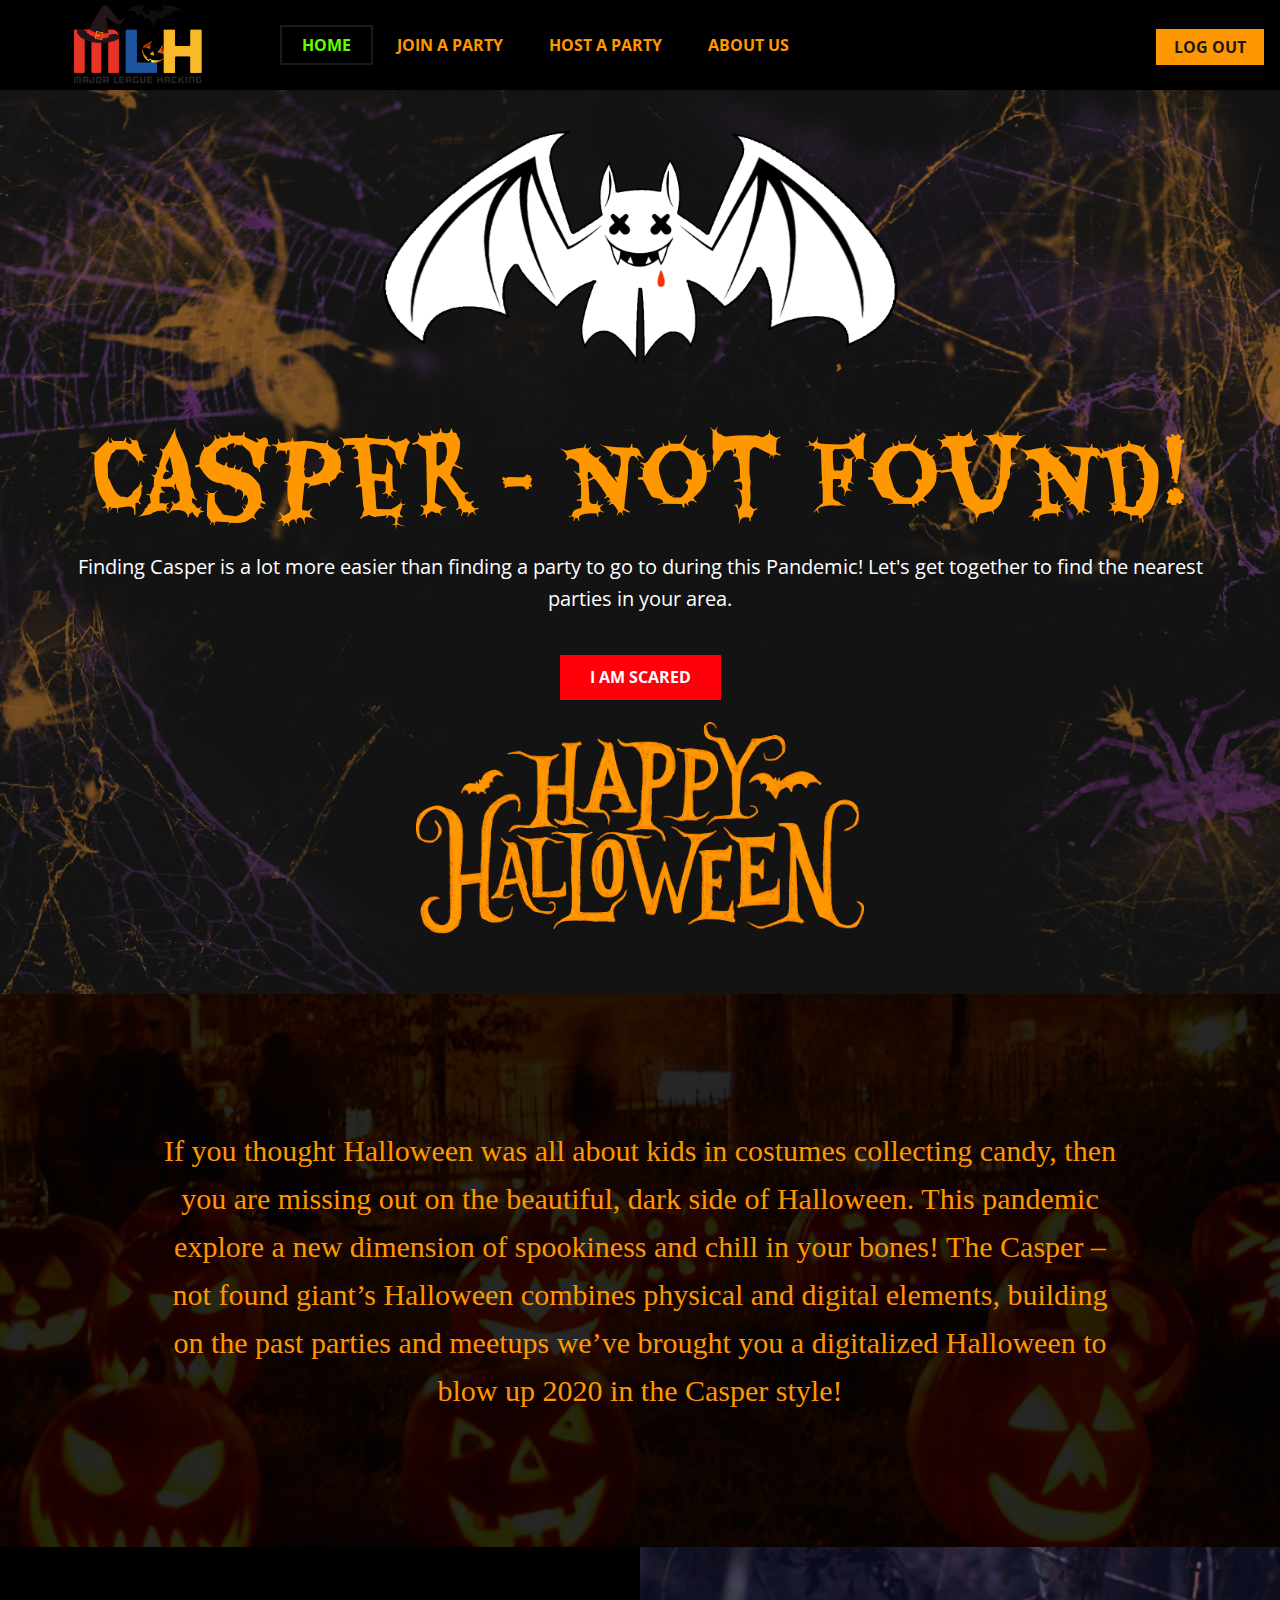
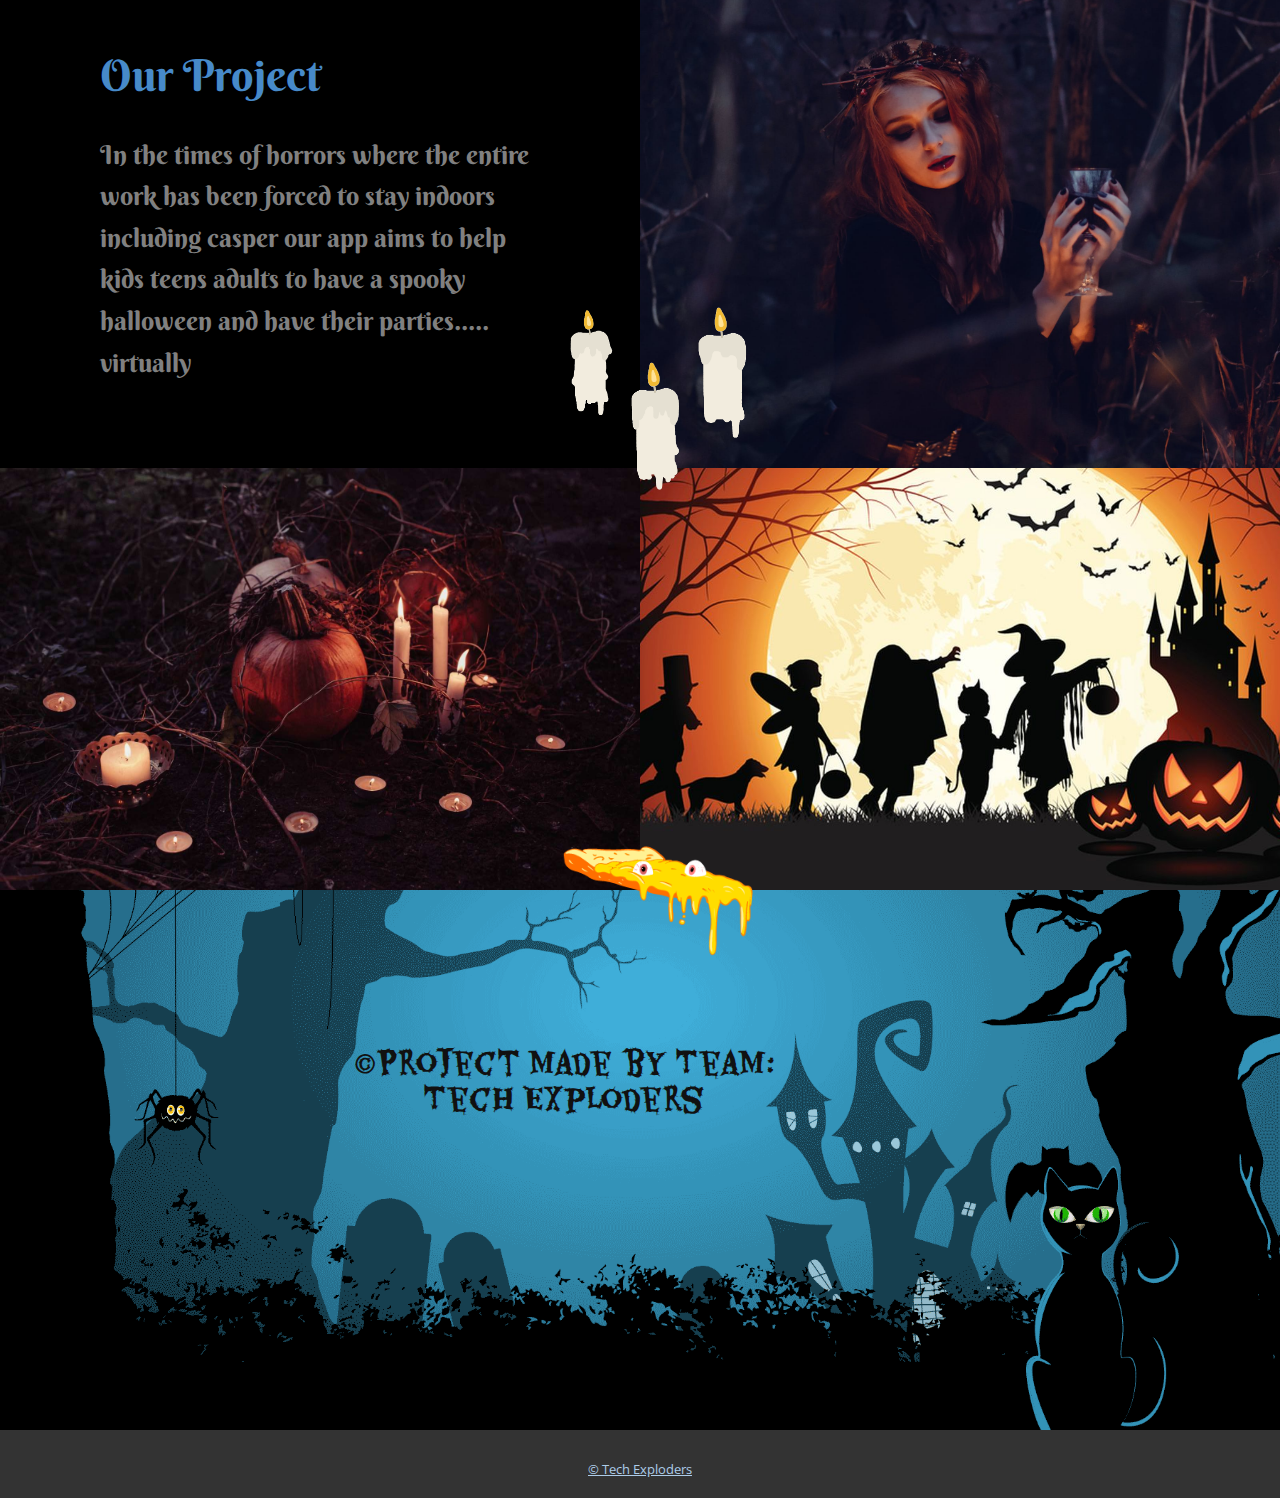
<file: index.html>
<!DOCTYPE html>
<html style="font-size: 16px;">
  <head>
    <meta name="viewport" content="width=device-width, initial-scale=1.0">
    <meta charset="utf-8">
    <meta name="keywords" content="Casper - not found!, Our Project">
    <meta name="description" content="">
    <meta name="page_type" content="np-template-header-footer-from-plugin">
    <title>Home</title>
    <link rel="stylesheet" href="nicepage.css" media="screen">
<link rel="stylesheet" href="Home.css" media="screen">
    <script class="u-script" type="text/javascript" src="jquery.js" defer=""></script>
    <script class="u-script" type="text/javascript" src="nicepage.js" defer=""></script>
    <meta name="generator" content="Nicepage 2.29.0">
    <link id="u-theme-google-font" rel="stylesheet" href="https://fonts.googleapis.com/css?family=Roboto:100,100i,300,300i,400,400i,500,500i,700,700i,900,900i|Open+Sans:300,300i,400,400i,600,600i,700,700i,800,800i">
    <link id="u-page-google-font" rel="stylesheet" href="https://fonts.googleapis.com/css?family=Eater:400|Chewy:400|Berkshire+Swash:400">
    
    
    
    
    
    <script type="application/ld+json">{
		"@context": "http://schema.org",
		"@type": "Organization",
		"name": "",
		"url": "index.html",
		"logo": "images/MLHhalloweenlogo.png"
}</script>
    <meta property="og:title" content="Home">
    <meta property="og:type" content="website">
    <meta name="theme-color" content="#478ac9">
    <link rel="canonical" href="index.html">
    <meta property="og:url" content="index.html">
  </head>
  <body data-home-page="Home.html" data-home-page-title="Home" class="u-body"><header class="u-black u-clearfix u-header u-header" id="sec-2910"><div class="u-clearfix u-sheet u-sheet-1">
        <a href="https://mlh.io/" class="u-image u-logo u-image-1" data-image-width="500" data-image-height="300">
          <img src="images/MLHhalloweenlogo.png" class="u-logo-image u-logo-image-1" data-image-width="139.5556">
        </a>
        <nav class="u-menu u-menu-dropdown u-offcanvas u-menu-1">
          <div class="menu-collapse" style="font-size: 1rem; letter-spacing: 0px; font-weight: 700; text-transform: uppercase;">
            <a class="u-border-2 u-border-active-grey-90 u-border-hover-grey-50 u-button-style u-custom-left-right-menu-spacing u-custom-padding-bottom u-custom-top-bottom-menu-spacing u-nav-link u-text-active-custom-color-4 u-text-custom-color-1 u-text-hover-white" href="#">
              <svg><use xmlns:xlink="http://www.w3.org/1999/xlink" xlink:href="#menu-hamburger"></use></svg>
              <svg version="1.1" xmlns="http://www.w3.org/2000/svg" xmlns:xlink="http://www.w3.org/1999/xlink"><defs><symbol id="menu-hamburger" viewBox="0 0 16 16" style="width: 16px; height: 16px;"><rect y="1" width="16" height="2"></rect><rect y="7" width="16" height="2"></rect><rect y="13" width="16" height="2"></rect>
</symbol>
</defs></svg>
            </a>
          </div>
          <div class="u-custom-menu u-nav-container">
            <ul class="u-nav u-spacing-2 u-unstyled u-nav-1"><li class="u-nav-item"><a class="u-border-2 u-border-active-grey-90 u-border-hover-grey-50 u-button-style u-nav-link u-text-active-custom-color-4 u-text-custom-color-1 u-text-hover-white" href="Home.html" style="padding: 10px 20px;">Home</a>
</li><li class="u-nav-item"><a class="u-border-2 u-border-active-grey-90 u-border-hover-grey-50 u-button-style u-nav-link u-text-active-custom-color-4 u-text-custom-color-1 u-text-hover-white" href="#" style="padding: 10px 20px;">Join a Party</a>
</li><li class="u-nav-item"><a class="u-border-2 u-border-active-grey-90 u-border-hover-grey-50 u-button-style u-nav-link u-text-active-custom-color-4 u-text-custom-color-1 u-text-hover-white" href="#" style="padding: 10px 20px;">Host a Party</a>
</li><li class="u-nav-item"><a class="u-border-2 u-border-active-grey-90 u-border-hover-grey-50 u-button-style u-nav-link u-text-active-custom-color-4 u-text-custom-color-1 u-text-hover-white" href="#" style="padding: 10px 20px;">About Us</a>
</li></ul>
          </div>
          <div class="u-custom-menu u-nav-container-collapse">
            <div class="u-black u-container-style u-inner-container-layout u-opacity u-opacity-95 u-sidenav">
              <div class="u-sidenav-overflow">
                <div class="u-menu-close"></div>
                <ul class="u-align-center u-nav u-popupmenu-items u-unstyled u-nav-2"><li class="u-nav-item"><a class="u-button-style u-nav-link" href="Home.html" style="padding: 10px 20px;">Home</a>
</li><li class="u-nav-item"><a class="u-button-style u-nav-link" href="#" style="padding: 10px 20px;">Join a Party</a>
</li><li class="u-nav-item"><a class="u-button-style u-nav-link" href="#" style="padding: 10px 20px;">Host a Party</a>
</li><li class="u-nav-item"><a class="u-button-style u-nav-link" href="#" style="padding: 10px 20px;">About Us</a>
</li></ul>
              </div>
            </div>
            <div class="u-black u-menu-overlay u-opacity u-opacity-70"></div>
          </div>
        </nav>
        <nav class="u-menu u-menu-dropdown u-offcanvas u-menu-2">
          <div class="menu-collapse" style="font-size: 1rem; letter-spacing: 0px; text-transform: uppercase; font-weight: 700;">
            <a class="u-active-palette-1-base u-border-active-palette-1-base u-border-hover-palette-1-base u-border-no-left u-border-no-right u-border-no-top u-button-style u-custom-color-1 u-custom-left-right-menu-spacing u-custom-padding-bottom u-custom-top-bottom-menu-spacing u-hover-palette-1-light-1 u-nav-link u-text-active-palette-3-base u-text-grey-90 u-text-hover-white" href="#">
              <svg><use xmlns:xlink="http://www.w3.org/1999/xlink" xlink:href="#menu-hamburger"></use></svg>
              <svg version="1.1" xmlns="http://www.w3.org/2000/svg" xmlns:xlink="http://www.w3.org/1999/xlink"><defs><symbol id="menu-hamburger" viewBox="0 0 16 16" style="width: 16px; height: 16px;"><rect y="1" width="16" height="2"></rect><rect y="7" width="16" height="2"></rect><rect y="13" width="16" height="2"></rect>
</symbol>
</defs></svg>
            </a>
          </div>
          <div class="u-custom-menu u-nav-container">
            <ul class="u-nav u-spacing-2 u-unstyled u-nav-3"><li class="u-nav-item"><a class="u-active-palette-1-base u-border-active-palette-1-base u-border-hover-palette-1-base u-border-no-left u-border-no-right u-border-no-top u-button-style u-custom-color-1 u-hover-palette-1-light-1 u-nav-link u-text-active-palette-3-base u-text-grey-90 u-text-hover-white" style="padding: 10px 18px;">Log Out</a>
</li></ul>
          </div>
          <div class="u-custom-menu u-nav-container-collapse">
            <div class="u-black u-container-style u-inner-container-layout u-opacity u-opacity-95 u-sidenav">
              <div class="u-sidenav-overflow">
                <div class="u-menu-close"></div>
                <ul class="u-align-center u-nav u-popupmenu-items u-unstyled u-nav-4"><li class="u-nav-item"><a class="u-button-style u-nav-link" style="padding: 10px 24px;">Log Out</a>
</li></ul>
              </div>
            </div>
            <div class="u-black u-menu-overlay u-opacity u-opacity-70"></div>
          </div>
        </nav>
      </div></header>
    <section class="u-align-center u-clearfix u-image u-shading u-section-1" src="" data-image-width="1280" data-image-height="800" id="sec-3936">
      <div class="u-clearfix u-sheet u-sheet-1">
        <img src="images/cgvjhbkj.gif" alt="" class="u-image u-image-default u-image-1" data-image-width="1600" data-image-height="800">
        <h1 class="u-custom-font u-text u-text-custom-color-1 u-text-default u-title u-text-1">Casper - not found!</h1>
        <p class="u-large-text u-text u-text-default u-text-variant u-text-2">Finding Casper is a lot more easier than finding a party to go to during this Pandemic! Let's get together to find the nearest parties in your area.</p>
        <a href="#" class="u-btn u-button-style u-custom-color-2 u-btn-1">I am Scared</a>
        <img src="images/Untitled1.png" alt="" class="u-image u-image-contain u-image-default u-image-2" data-image-width="549" data-image-height="260">
      </div>
    </section>
    <section class="u-align-center u-clearfix u-image u-shading u-section-2" id="sec-2add" data-image-width="1280" data-image-height="720">
      <div class="u-clearfix u-sheet u-valign-middle u-sheet-1">
        <p class="u-custom-font u-large-text u-text u-text-custom-color-1 u-text-variant u-text-1">If you thought Halloween was all about kids in costumes collecting candy, then you are missing out on the beautiful, dark side of Halloween. This pandemic explore a new dimension of spookiness and chill in your bones! 
The Casper – not found giant’s Halloween combines physical and digital elements, building on the past parties and meetups we’ve brought you a digitalized Halloween to blow up 2020 in the Casper style!</p>
      </div>
    </section>
    <section class="u-clearfix u-section-3" id="carousel_2866">
      <div class="u-clearfix u-expanded-width u-layout-wrap u-layout-wrap-1">
        <div class="u-gutter-0 u-layout">
          <div class="u-layout-col">
            <div class="u-size-30">
              <div class="u-layout-row">
                <div class="u-align-left u-black u-container-style u-layout-cell u-left-cell u-size-30 u-layout-cell-1">
                  <div class="u-container-layout u-container-layout-1">
                    <h2 class="u-color-scheme-u11 u-color-style-multicolor-1 u-custom-font u-text u-text-palette-1-base u-text-1">Our Project</h2>
                    <p class="u-custom-font u-text u-text-grey-50 u-text-2">In the times of horrors where the entire work has been forced to stay indoors including casper our app aims to help kids teens adults to have a spooky halloween and have their parties..... virtually</p>
                  </div>
                </div>
                <div class="u-container-style u-image u-layout-cell u-right-cell u-size-30 u-image-1">
                  <div class="u-container-layout u-container-layout-2"></div>
                </div>
              </div>
            </div>
            <div class="u-size-30">
              <div class="u-layout-row">
                <div class="u-container-style u-image u-layout-cell u-left-cell u-size-30 u-image-2">
                  <div class="u-container-layout u-container-layout-3"></div>
                </div>
                <div class="u-container-style u-image u-layout-cell u-right-cell u-size-30 u-image-3" data-image-width="1200" data-image-height="670">
                  <div class="u-container-layout u-container-layout-4"></div>
                </div>
              </div>
            </div>
          </div>
        </div>
      </div>
      <img src="images/source.gif" alt="" class="u-image u-image-default u-image-4" data-image-width="2480" data-image-height="2480">
    </section>
    <section class="u-clearfix u-section-4" id="sec-7961">
      <div class="u-clearfix u-expanded-width u-layout-wrap u-layout-wrap-1">
        <div class="u-layout">
          <div class="u-layout-row">
            <div class="u-container-style u-image u-layout-cell u-right-cell u-size-60 u-image-1" data-image-width="1800" data-image-height="1200">
              <div class="u-container-layout u-container-layout-1">
                <img src="images/bfkj2.gif" alt="" class="u-image u-image-default u-image-2" data-image-width="1900" data-image-height="1900">
                <h5 class="u-align-center u-custom-font u-text u-text-1">©Project made by Team:<br>Tech Exploders
                </h5>
              </div>
            </div>
          </div>
        </div>
      </div>
    </section>
    
    
    <footer class="u-align-left u-clearfix u-footer u-grey-80 u-footer" id="sec-d2f9"><div class="u-clearfix u-sheet u-sheet-1"></div></footer>
    <section class="u-backlink u-clearfix u-grey-80">
      <a class="u-link" href="https://devpost.com/software/casper-not-found" target="_blank">
        <span> &copy Tech Exploders</span>
      </a>
    </section>
  </body>
</html>
</file>
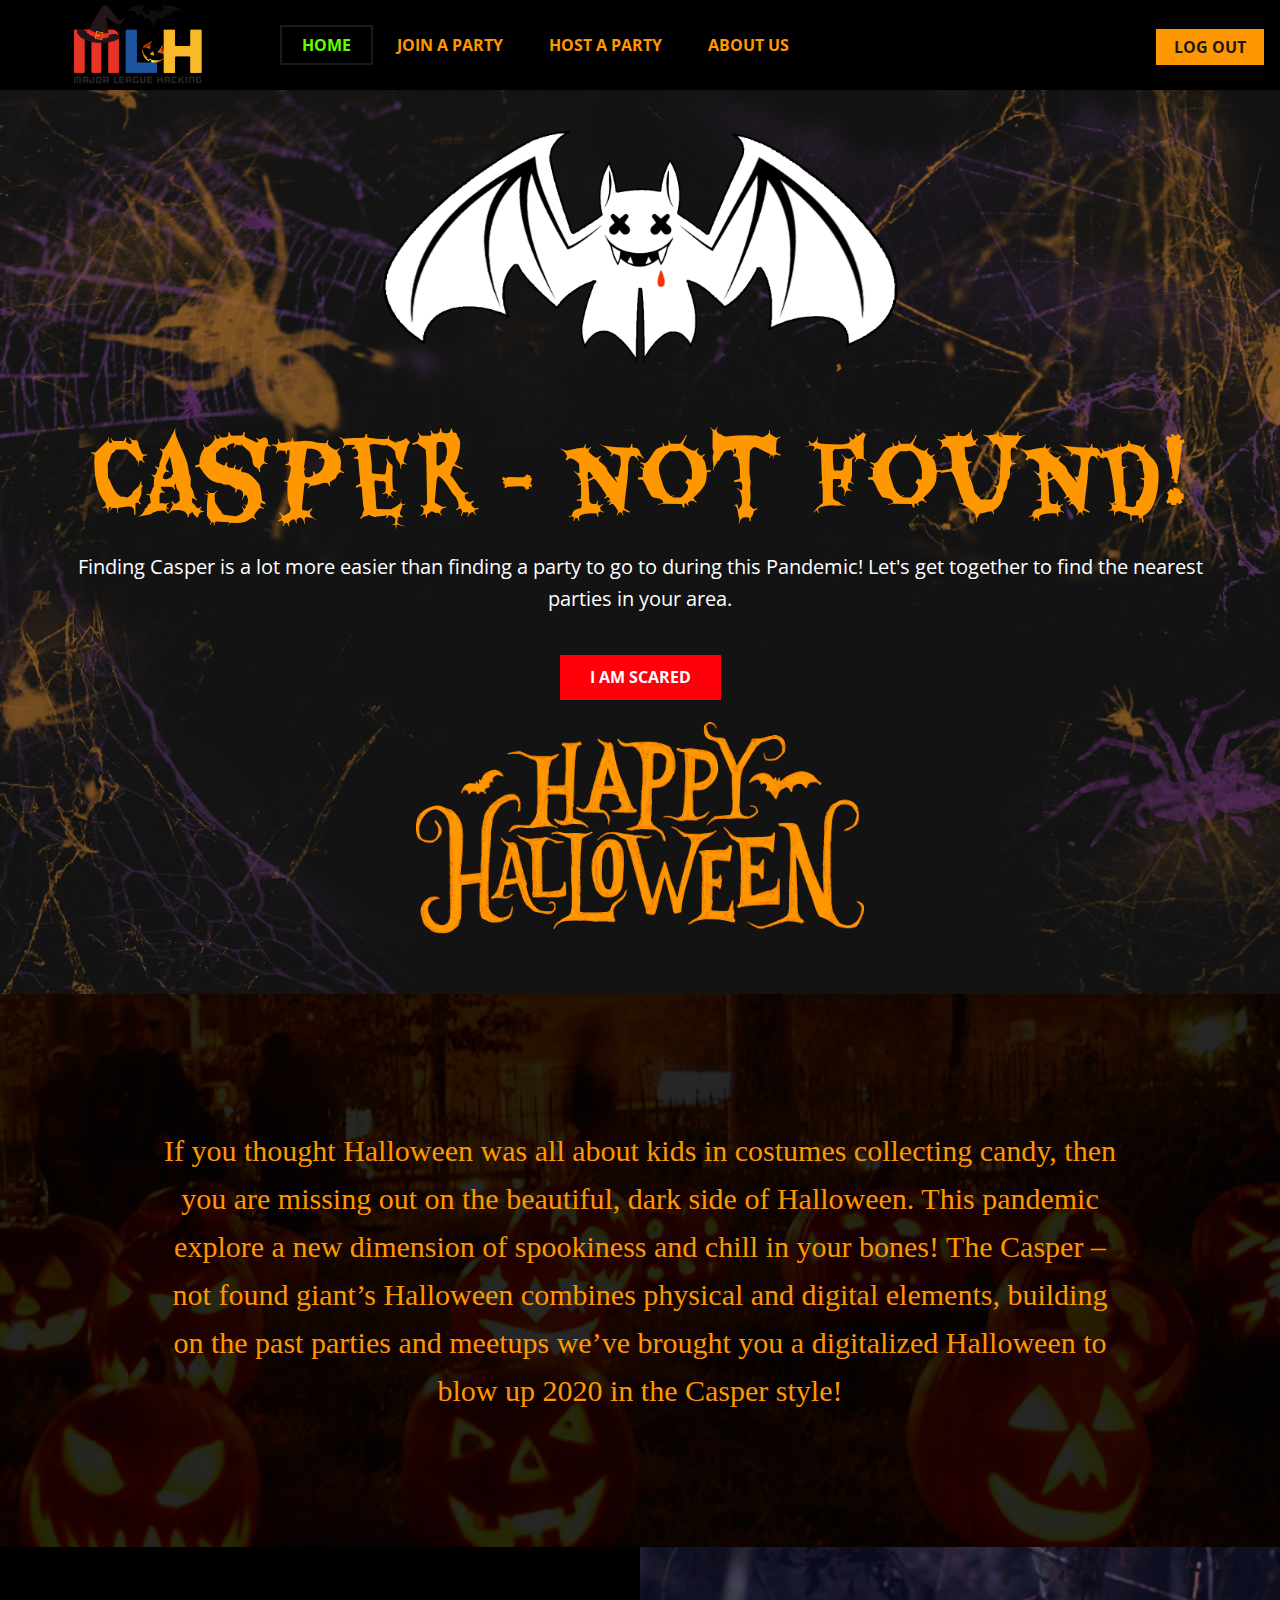
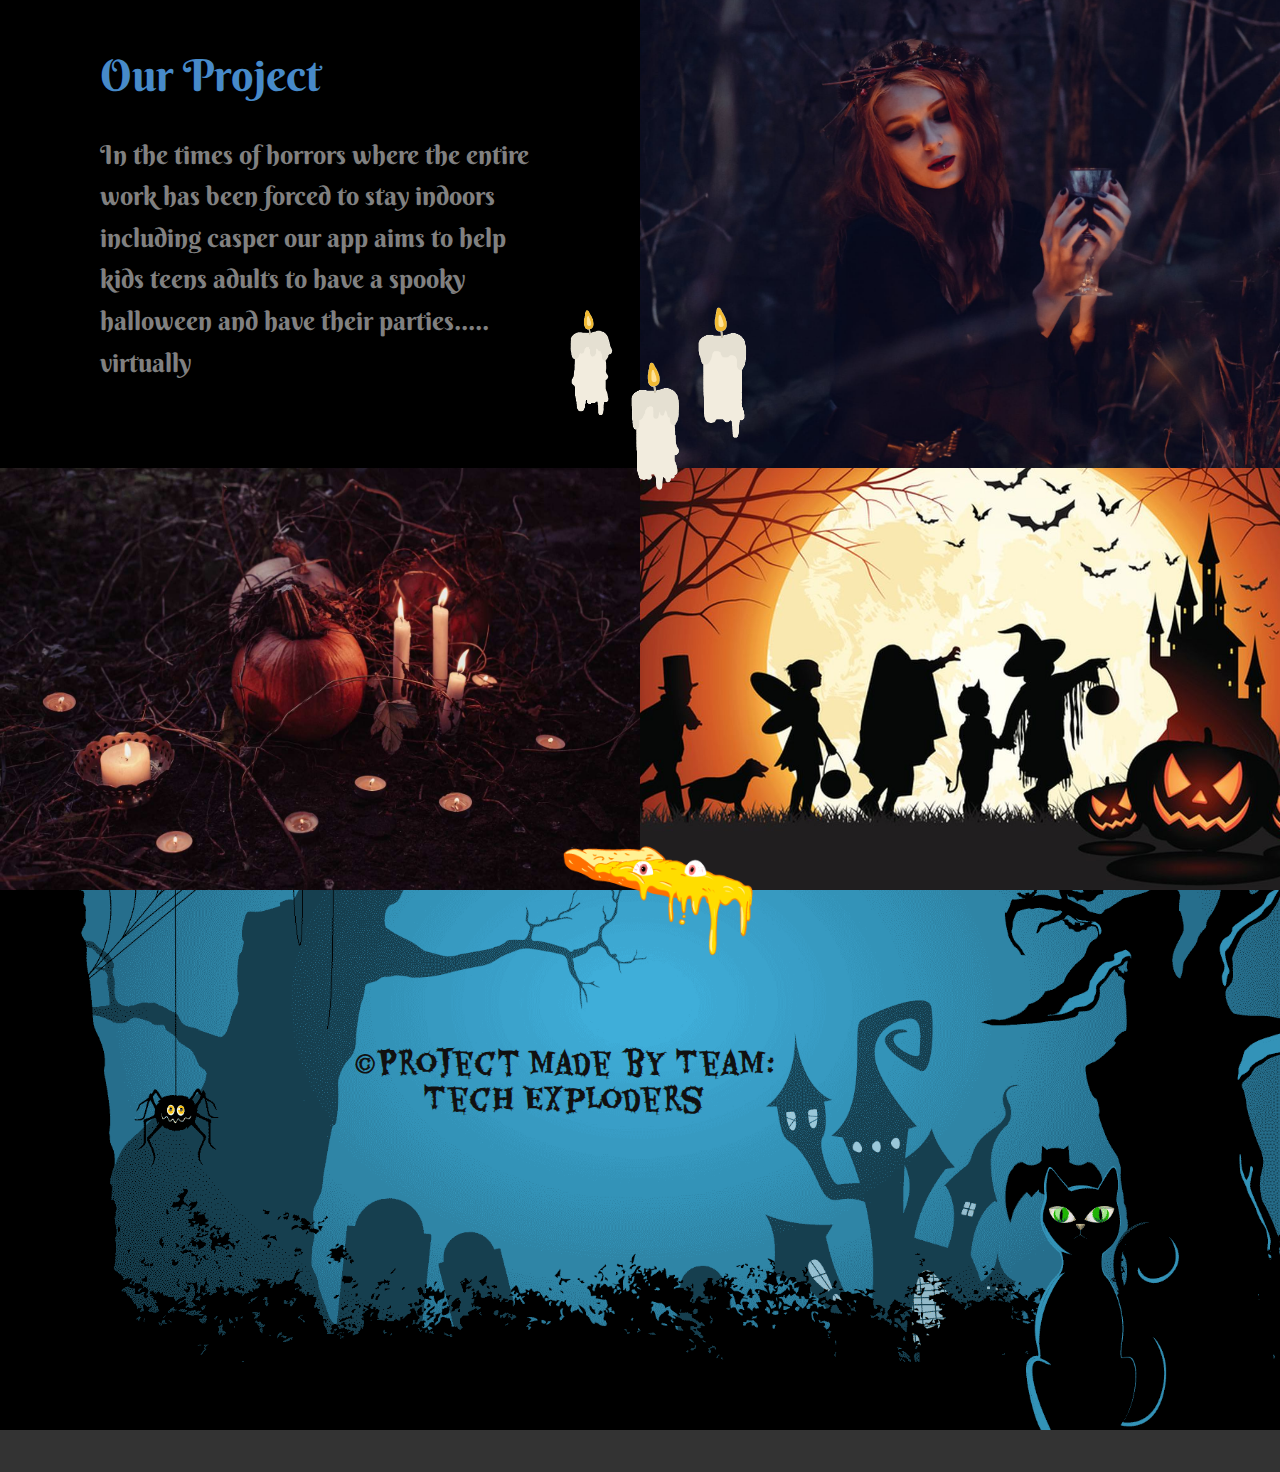
<file: Home.html>
<!DOCTYPE html>
<html style="font-size: 16px;">
  <head>
    <meta name="viewport" content="width=device-width, initial-scale=1.0">
    <meta charset="utf-8">
    <meta name="keywords" content="Casper - not found!, Our Project">
    <meta name="description" content="">
    <meta name="page_type" content="np-template-header-footer-from-plugin">
    <title>Home</title>
    <link rel="stylesheet" href="nicepage.css" media="screen">
<link rel="stylesheet" href="Home.css" media="screen">
    <script class="u-script" type="text/javascript" src="jquery.js" defer=""></script>
    <script class="u-script" type="text/javascript" src="nicepage.js" defer=""></script>
    <meta name="generator" content="Nicepage 2.29.0, nicepage.com">
    <link id="u-theme-google-font" rel="stylesheet" href="https://fonts.googleapis.com/css?family=Roboto:100,100i,300,300i,400,400i,500,500i,700,700i,900,900i|Open+Sans:300,300i,400,400i,600,600i,700,700i,800,800i">
    <link id="u-page-google-font" rel="stylesheet" href="https://fonts.googleapis.com/css?family=Eater:400|Chewy:400|Berkshire+Swash:400">
    
    
    
    
    
    <script type="application/ld+json">{
		"@context": "http://schema.org",
		"@type": "Organization",
		"name": "",
		"url": "index.html",
		"logo": "images/MLHhalloweenlogo.png"
}</script>
    <meta property="og:title" content="Home">
    <meta property="og:type" content="website">
    <meta name="theme-color" content="#478ac9">
    <link rel="canonical" href="index.html">
    <meta property="og:url" content="index.html">
  </head>
  <body class="u-body"><header class="u-black u-clearfix u-header u-header" id="sec-2910"><div class="u-clearfix u-sheet u-sheet-1">
        <a href="https://nicepage.com" class="u-image u-logo u-image-1" data-image-width="500" data-image-height="300">
          <img src="images/MLHhalloweenlogo.png" class="u-logo-image u-logo-image-1" data-image-width="139.5556">
        </a>
        <nav class="u-menu u-menu-dropdown u-offcanvas u-menu-1">
          <div class="menu-collapse" style="font-size: 1rem; letter-spacing: 0px; font-weight: 700; text-transform: uppercase;">
            <a class="u-border-2 u-border-active-grey-90 u-border-hover-grey-50 u-button-style u-custom-left-right-menu-spacing u-custom-padding-bottom u-custom-top-bottom-menu-spacing u-nav-link u-text-active-custom-color-4 u-text-custom-color-1 u-text-hover-white" href="#">
              <svg><use xmlns:xlink="http://www.w3.org/1999/xlink" xlink:href="#menu-hamburger"></use></svg>
              <svg version="1.1" xmlns="http://www.w3.org/2000/svg" xmlns:xlink="http://www.w3.org/1999/xlink"><defs><symbol id="menu-hamburger" viewBox="0 0 16 16" style="width: 16px; height: 16px;"><rect y="1" width="16" height="2"></rect><rect y="7" width="16" height="2"></rect><rect y="13" width="16" height="2"></rect>
</symbol>
</defs></svg>
            </a>
          </div>
          <div class="u-custom-menu u-nav-container">
            <ul class="u-nav u-spacing-2 u-unstyled u-nav-1"><li class="u-nav-item"><a class="u-border-2 u-border-active-grey-90 u-border-hover-grey-50 u-button-style u-nav-link u-text-active-custom-color-4 u-text-custom-color-1 u-text-hover-white" href="Home.html" style="padding: 10px 20px;">Home</a>
</li><li class="u-nav-item"><a class="u-border-2 u-border-active-grey-90 u-border-hover-grey-50 u-button-style u-nav-link u-text-active-custom-color-4 u-text-custom-color-1 u-text-hover-white" href="https://google.com/" style="padding: 10px 20px;">Join a Party</a>
</li><li class="u-nav-item"><a class="u-border-2 u-border-active-grey-90 u-border-hover-grey-50 u-button-style u-nav-link u-text-active-custom-color-4 u-text-custom-color-1 u-text-hover-white" href="https://google.com/" style="padding: 10px 20px;">Host a Party</a>
</li><li class="u-nav-item"><a class="u-border-2 u-border-active-grey-90 u-border-hover-grey-50 u-button-style u-nav-link u-text-active-custom-color-4 u-text-custom-color-1 u-text-hover-white" href="https://google.com/" style="padding: 10px 20px;">About Us</a>
</li></ul>
          </div>
          <div class="u-custom-menu u-nav-container-collapse">
            <div class="u-black u-container-style u-inner-container-layout u-opacity u-opacity-95 u-sidenav">
              <div class="u-sidenav-overflow">
                <div class="u-menu-close"></div>
                <ul class="u-align-center u-nav u-popupmenu-items u-unstyled u-nav-2"><li class="u-nav-item"><a class="u-button-style u-nav-link" href="Home.html" style="padding: 10px 20px;">Home</a>
</li><li class="u-nav-item"><a class="u-button-style u-nav-link" href="https://google.com/" style="padding: 10px 20px;">Join a Party</a>
</li><li class="u-nav-item"><a class="u-button-style u-nav-link" href="https://google.com/" style="padding: 10px 20px;">Host a Party</a>
</li><li class="u-nav-item"><a class="u-button-style u-nav-link" href="https://google.com/" style="padding: 10px 20px;">About Us</a>
</li></ul>
              </div>
            </div>
            <div class="u-black u-menu-overlay u-opacity u-opacity-70"></div>
          </div>
        </nav>
        <nav class="u-menu u-menu-dropdown u-offcanvas u-menu-2">
          <div class="menu-collapse" style="font-size: 1rem; letter-spacing: 0px; text-transform: uppercase; font-weight: 700;">
            <a class="u-active-palette-1-base u-border-active-palette-1-base u-border-hover-palette-1-base u-border-no-left u-border-no-right u-border-no-top u-button-style u-custom-color-1 u-custom-left-right-menu-spacing u-custom-padding-bottom u-custom-top-bottom-menu-spacing u-hover-palette-1-light-1 u-nav-link u-text-active-palette-3-base u-text-grey-90 u-text-hover-white" href="#">
              <svg><use xmlns:xlink="http://www.w3.org/1999/xlink" xlink:href="#menu-hamburger"></use></svg>
              <svg version="1.1" xmlns="http://www.w3.org/2000/svg" xmlns:xlink="http://www.w3.org/1999/xlink"><defs><symbol id="menu-hamburger" viewBox="0 0 16 16" style="width: 16px; height: 16px;"><rect y="1" width="16" height="2"></rect><rect y="7" width="16" height="2"></rect><rect y="13" width="16" height="2"></rect>
</symbol>
</defs></svg>
            </a>
          </div>
          <div class="u-custom-menu u-nav-container">
            <ul class="u-nav u-spacing-2 u-unstyled u-nav-3"><li class="u-nav-item"><a class="u-active-palette-1-base u-border-active-palette-1-base u-border-hover-palette-1-base u-border-no-left u-border-no-right u-border-no-top u-button-style u-custom-color-1 u-hover-palette-1-light-1 u-nav-link u-text-active-palette-3-base u-text-grey-90 u-text-hover-white" style="padding: 10px 18px;">Log Out</a>
</li></ul>
          </div>
          <div class="u-custom-menu u-nav-container-collapse">
            <div class="u-black u-container-style u-inner-container-layout u-opacity u-opacity-95 u-sidenav">
              <div class="u-sidenav-overflow">
                <div class="u-menu-close"></div>
                <ul class="u-align-center u-nav u-popupmenu-items u-unstyled u-nav-4"><li class="u-nav-item"><a class="u-button-style u-nav-link" style="padding: 10px 24px;">Log Out</a>
</li></ul>
              </div>
            </div>
            <div class="u-black u-menu-overlay u-opacity u-opacity-70"></div>
          </div>
        </nav>
      </div></header>
    <section class="u-align-center u-clearfix u-image u-shading u-section-1" src="" data-image-width="1280" data-image-height="800" id="sec-3936">
      <div class="u-clearfix u-sheet u-sheet-1">
        <img src="images/cgvjhbkj.gif" alt="" class="u-image u-image-default u-image-1" data-image-width="1600" data-image-height="800">
        <h1 class="u-custom-font u-text u-text-custom-color-1 u-text-default u-title u-text-1">Casper - not found!</h1>
        <p class="u-large-text u-text u-text-default u-text-variant u-text-2">Finding Casper is a lot more easier than finding a party to go to during this Pandemic! Let's get together to find the nearest parties in your area.</p>
        <a href="https://nicepage.com" class="u-btn u-button-style u-custom-color-2 u-btn-1">I am Scared</a>
        <img src="images/Untitled1.png" alt="" class="u-image u-image-contain u-image-default u-image-2" data-image-width="549" data-image-height="260">
      </div>
    </section>
    <section class="u-align-center u-clearfix u-image u-shading u-section-2" id="sec-2add" data-image-width="1280" data-image-height="720">
      <div class="u-clearfix u-sheet u-valign-middle u-sheet-1">
        <p class="u-custom-font u-large-text u-text u-text-custom-color-1 u-text-variant u-text-1">If you thought Halloween was all about kids in costumes collecting candy, then you are missing out on the beautiful, dark side of Halloween. This pandemic explore a new dimension of spookiness and chill in your bones! 
The Casper – not found giant’s Halloween combines physical and digital elements, building on the past parties and meetups we’ve brought you a digitalized Halloween to blow up 2020 in the Casper style!</p>
      </div>
    </section>
    <section class="u-clearfix u-section-3" id="carousel_2866">
      <div class="u-clearfix u-expanded-width u-layout-wrap u-layout-wrap-1">
        <div class="u-gutter-0 u-layout">
          <div class="u-layout-col">
            <div class="u-size-30">
              <div class="u-layout-row">
                <div class="u-align-left u-black u-container-style u-layout-cell u-left-cell u-size-30 u-layout-cell-1">
                  <div class="u-container-layout u-container-layout-1">
                    <h2 class="u-color-scheme-u11 u-color-style-multicolor-1 u-custom-font u-text u-text-palette-1-base u-text-1">Our Project</h2>
                    <p class="u-custom-font u-text u-text-grey-50 u-text-2">In the times of horrors where the entire work has been forced to stay indoors including casper our app aims to help kids teens adults to have a spooky halloween and have their parties..... virtually</p>
                  </div>
                </div>
                <div class="u-container-style u-image u-layout-cell u-right-cell u-size-30 u-image-1">
                  <div class="u-container-layout u-container-layout-2"></div>
                </div>
              </div>
            </div>
            <div class="u-size-30">
              <div class="u-layout-row">
                <div class="u-container-style u-image u-layout-cell u-left-cell u-size-30 u-image-2">
                  <div class="u-container-layout u-container-layout-3"></div>
                </div>
                <div class="u-container-style u-image u-layout-cell u-right-cell u-size-30 u-image-3" data-image-width="1200" data-image-height="670">
                  <div class="u-container-layout u-container-layout-4"></div>
                </div>
              </div>
            </div>
          </div>
        </div>
      </div>
      <img src="images/source.gif" alt="" class="u-image u-image-default u-image-4" data-image-width="2480" data-image-height="2480">
    </section>
    <section class="u-clearfix u-section-4" id="sec-7961">
      <div class="u-clearfix u-expanded-width u-layout-wrap u-layout-wrap-1">
        <div class="u-layout">
          <div class="u-layout-row">
            <div class="u-container-style u-image u-layout-cell u-right-cell u-size-60 u-image-1" data-image-width="1800" data-image-height="1200">
              <div class="u-container-layout u-container-layout-1">
                <img src="images/bfkj2.gif" alt="" class="u-image u-image-default u-image-2" data-image-width="1900" data-image-height="1900">
                <h5 class="u-align-center u-custom-font u-text u-text-1">©Project made by Team:<br>Tech Exploders
                </h5>
              </div>
            </div>
          </div>
        </div>
      </div>
    </section>
    
    
    <footer class="u-align-left u-clearfix u-footer u-grey-80 u-footer" id="sec-d2f9"><div class="u-clearfix u-sheet u-sheet-1"></div></footer>
    <section class="u-backlink u-clearfix u-grey-80">
    </section>
  </body>
</html>
</file>
<file: Home.css>
.u-section-1 {
  background-image: linear-gradient(0deg, rgba(0,0,0,0.3), rgba(0,0,0,0.3)), url("images/image4.gif");
  background-position: 50% 50%;
}

.u-section-1 .u-sheet-1 {
  min-height: 858px;
}

.u-section-1 .u-image-1 {
  width: 570px;
  height: 285px;
  margin: 20px auto 0;
}

.u-section-1 .u-text-1 {
  font-family: Eater;
  font-size: 6rem;
  background-image: none;
  font-weight: normal;
  margin: 20px auto 0;
}

.u-section-1 .u-text-2 {
  margin: 30px auto 0;
}

.u-section-1 .u-btn-1 {
  background-image: none;
  text-transform: uppercase;
  font-weight: 700;
  border-style: none;
  margin: 40px auto 0;
}

.u-section-1 .u-image-2 {
  width: 505px;
  height: 212px;
  margin: 22px auto 60px;
}

@media (max-width: 1199px) {
  .u-section-1 .u-sheet-1 {
    min-height: 707px;
  }
}

@media (max-width: 991px) {
  .u-section-1 .u-sheet-1 {
    min-height: 542px;
  }
}

@media (max-width: 767px) {
  .u-section-1 .u-sheet-1 {
    min-height: 392px;
  }

  .u-section-1 .u-image-1 {
    width: 540px;
    height: 270px;
  }

  .u-section-1 .u-text-1 {
    font-size: 3.75rem;
  }
}

@media (max-width: 575px) {
  .u-section-1 .u-sheet-1 {
    min-height: 223px;
  }

  .u-section-1 .u-image-1 {
    width: 340px;
    height: 170px;
  }

  .u-section-1 .u-text-1 {
    font-size: 3rem;
  }

  .u-section-1 .u-image-2 {
    width: 340px;
    height: 143px;
  }
}.u-section-2 {
  background-image: linear-gradient(0deg, rgba(0,0,0,0.85), rgba(0,0,0,0.85)), url("images/ewscripps.brightspotcdn.jpg");
  background-position: 50% 50%;
}

.u-section-2 .u-sheet-1 {
  min-height: 553px;
}

.u-section-2 .u-text-1 {
  background-image: none;
  font-size: 1.875rem;
  font-family: Chewy;
  margin: 60px 84px;
}

@media (max-width: 1199px) {
  .u-section-2 .u-sheet-1 {
    min-height: 456px;
  }

  .u-section-2 .u-text-1 {
    width: 699px;
    margin-left: 0;
    margin-right: 0;
  }
}

@media (max-width: 991px) {
  .u-section-2 .u-sheet-1 {
    min-height: 452px;
  }
}

@media (max-width: 767px) {
  .u-section-2 .u-sheet-1 {
    min-height: 424px;
  }

  .u-section-2 .u-text-1 {
    width: 540px;
  }
}

@media (max-width: 575px) {
  .u-section-2 .u-text-1 {
    width: 340px;
  }
}.u-section-3 {
  min-height: 943px;
}

.u-section-3 .u-layout-wrap-1 {
  margin: 0 auto 0 0;
}

.u-section-3 .u-layout-cell-1 {
  min-height: 521px;
}

.u-section-3 .u-container-layout-1 {
  padding: 30px 30px 30px 100px;
}

.u-section-3 .u-text-1 {
  font-family: "Berkshire Swash";
  font-size: 2.75rem;
  margin: 75px 100px 0 0;
}

.u-section-3 .u-text-2 {
  font-family: "Berkshire Swash";
  font-size: 1.625rem;
  margin: 34px 70px 0 0;
}

.u-section-3 .u-image-1 {
  background-image: url("images/pexelsphoto212410.jpeg");
  background-position: 50% 50%;
  min-height: 521px;
}

.u-section-3 .u-container-layout-2 {
  padding: 30px;
}

.u-section-3 .u-image-2 {
  background-image: url("images/pexelsphoto214334.jpeg");
  background-position: 50% 50%;
  min-height: 422px;
}

.u-section-3 .u-container-layout-3 {
  padding: 30px;
}

.u-section-3 .u-image-3 {
  min-height: 422px;
  background-image: url("images/Halloween.jpg");
  background-position: 50% 50%;
}

.u-section-3 .u-container-layout-4 {
  padding: 30px;
}

.u-section-3 .u-image-4 {
  width: 313px;
  height: 290px;
  margin: -632px calc(((100% - 1140px) / 2) + 388px) 60px auto;
}

@media (max-width: 1199px) {
  .u-section-3 {
    min-height: 843px;
  }

  .u-section-3 .u-layout-wrap-1 {
    margin-right: initial;
    margin-left: initial;
  }

  .u-section-3 .u-layout-cell-1 {
    min-height: 430px;
  }

  .u-section-3 .u-text-1 {
    margin-right: 0;
  }

  .u-section-3 .u-text-2 {
    margin-right: 111px;
  }

  .u-section-3 .u-image-1 {
    min-height: 422px;
  }

  .u-section-3 .u-image-4 {
    width: 157px;
    margin-top: -23px;
    margin-right: -49px;
    margin-bottom: -65px;
  }
}

@media (max-width: 991px) {
  .u-section-3 {
    min-height: 646px;
  }

  .u-section-3 .u-layout-wrap-1 {
    position: relative;
    margin-right: initial;
    margin-left: initial;
  }

  .u-section-3 .u-layout-cell-1 {
    min-height: 100px;
  }

  .u-section-3 .u-container-layout-1 {
    padding-left: 30px;
  }

  .u-section-3 .u-text-2 {
    margin-right: 1px;
  }

  .u-section-3 .u-image-1 {
    min-height: 323px;
  }

  .u-section-3 .u-image-2 {
    min-height: 323px;
  }

  .u-section-3 .u-image-3 {
    min-height: 323px;
  }

  .u-section-3 .u-image-4 {
    margin-bottom: -113px;
  }
}

@media (max-width: 767px) {
  .u-section-3 {
    min-height: 1838px;
  }

  .u-section-3 .u-container-layout-1 {
    padding-left: 60px;
    padding-right: 60px;
  }

  .u-section-3 .u-image-1 {
    min-height: 485px;
  }

  .u-section-3 .u-container-layout-2 {
    padding-left: 10px;
    padding-right: 10px;
  }

  .u-section-3 .u-image-2 {
    min-height: 485px;
  }

  .u-section-3 .u-container-layout-3 {
    padding-left: 10px;
    padding-right: 10px;
  }

  .u-section-3 .u-image-3 {
    min-height: 497px;
  }

  .u-section-3 .u-container-layout-4 {
    padding-left: 10px;
    padding-right: 10px;
  }

  .u-section-3 .u-image-4 {
    margin-bottom: -245px;
  }
}

@media (max-width: 575px) {
  .u-section-3 {
    min-height: 1141px;
  }

  .u-section-3 .u-container-layout-1 {
    padding-left: 10px;
    padding-right: 10px;
  }

  .u-section-3 .u-text-1 {
    font-size: 1.5rem;
  }

  .u-section-3 .u-text-2 {
    margin-right: auto;
  }

  .u-section-3 .u-image-1 {
    min-height: 305px;
  }

  .u-section-3 .u-image-2 {
    min-height: 305px;
  }

  .u-section-3 .u-image-3 {
    min-height: 313px;
  }
}.u-section-4 {
  min-height: 540px;
}

.u-section-4 .u-layout-wrap-1 {
  margin-top: 0;
  margin-bottom: 0;
}

.u-section-4 .u-image-1 {
  min-height: 540px;
  background-image: url("images/Halloween-Background.gif");
  background-position: 50% 100%;
}

.u-section-4 .u-container-layout-1 {
  padding: 30px 0;
}

.u-section-4 .u-image-2 {
  width: 396px;
  height: 320px;
  margin: -197px 422px 0 auto;
}

.u-section-4 .u-text-1 {
  font-weight: 400;
  font-family: Eater;
  font-size: 1.875rem;
  margin: 0 469px 0 317px;
}

@media (max-width: 1199px) {
  .u-section-4 {
    min-height: 456px;
  }

  .u-section-4 .u-layout-wrap-1 {
    position: relative;
  }

  .u-section-4 .u-image-1 {
    min-height: 445px;
  }

  .u-section-4 .u-image-2 {
    margin-top: -161px;
  }

  .u-section-4 .u-text-1 {
    margin-top: -36px;
    margin-right: 369px;
    margin-left: 373px;
  }
}

@media (max-width: 991px) {
  .u-section-4 {
    min-height: 363px;
  }

  .u-section-4 .u-image-1 {
    min-height: 341px;
  }

  .u-section-4 .u-image-2 {
    margin-top: -125px;
    margin-right: 324px;
  }

  .u-section-4 .u-text-1 {
    margin-top: -72px;
    margin-right: 259px;
    margin-left: 286px;
  }
}

@media (max-width: 767px) {
  .u-section-4 {
    min-height: 515px;
  }

  .u-section-4 .u-image-1 {
    min-height: 256px;
  }

  .u-section-4 .u-image-2 {
    margin-right: 144px;
  }

  .u-section-4 .u-text-1 {
    margin-right: 169px;
    margin-left: 215px;
  }
}

@media (max-width: 575px) {
  .u-section-4 {
    min-height: 346px;
  }

  .u-section-4 .u-image-1 {
    min-height: 161px;
  }

  .u-section-4 .u-image-2 {
    width: 340px;
    height: 275px;
    margin-top: -161px;
    margin-right: 0;
  }

  .u-section-4 .u-text-1 {
    margin-top: 9px;
    margin-right: 0;
    margin-left: 135px;
  }
}
</file>
